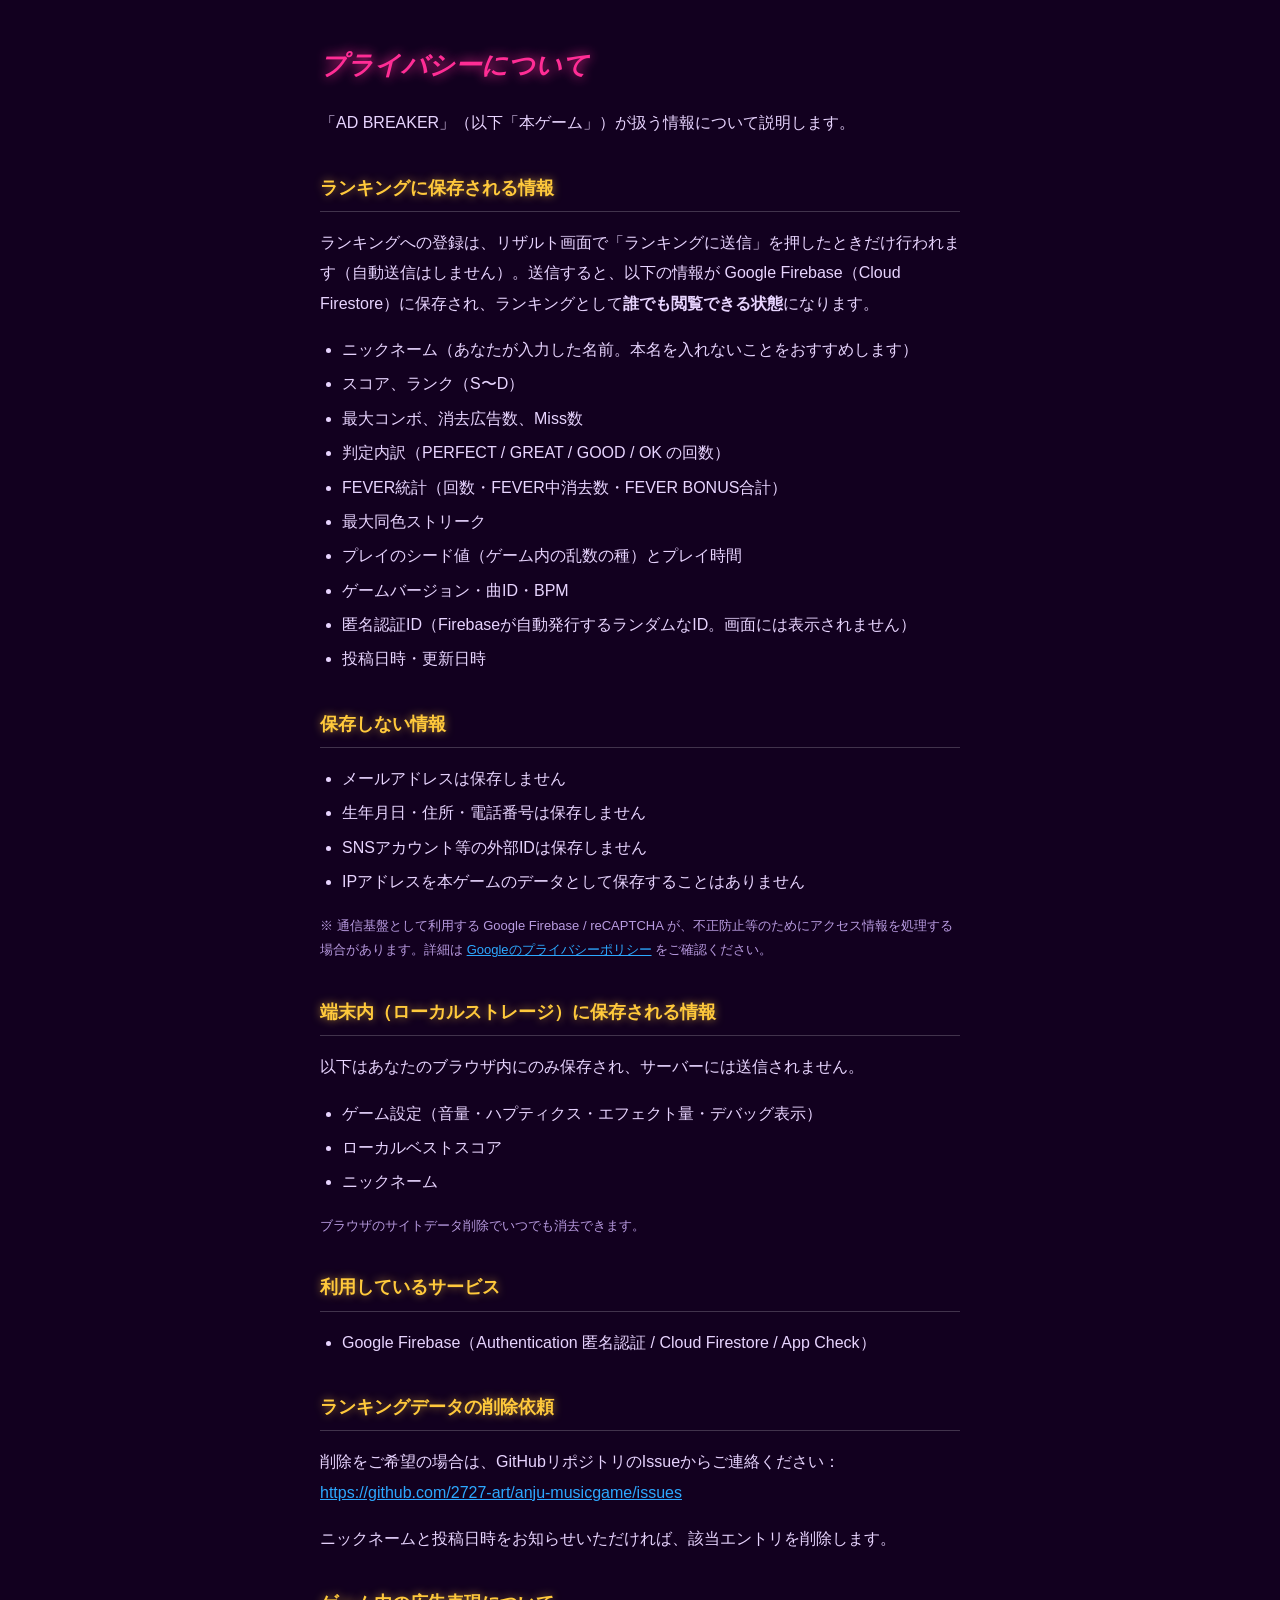
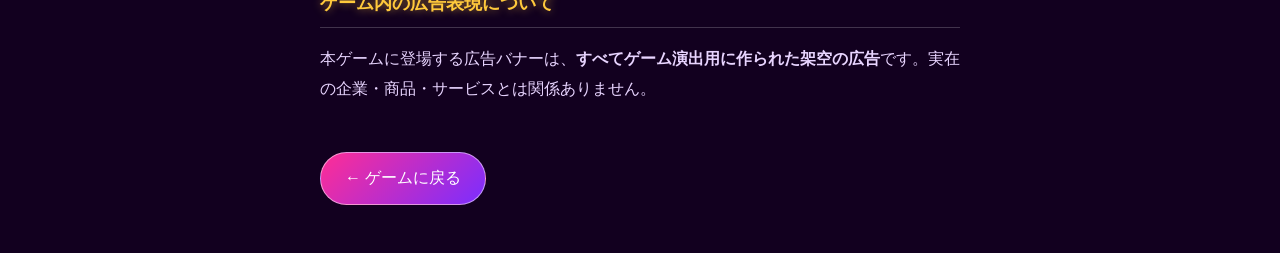
<file: privacy.html>
<!DOCTYPE html>
<html lang="ja">
<head>
<meta charset="UTF-8">
<meta name="viewport" content="width=device-width, initial-scale=1.0">
<title>プライバシーについて — AD BREAKER</title>
<style>
  body {
    margin: 0;
    padding: 24px 16px 48px;
    background: #12001f;
    color: #e8d4ff;
    font-family: 'Segoe UI', 'Hiragino Sans', 'Noto Sans JP', sans-serif;
    line-height: 1.9;
  }
  main { max-width: 640px; margin: 0 auto; }
  h1 {
    font-style: italic;
    color: #ff2d95;
    text-shadow: 0 0 12px #ff2d95;
    font-size: 26px;
  }
  h2 {
    color: #ffc93c;
    text-shadow: 0 0 8px rgba(255, 201, 60, 0.6);
    font-size: 18px;
    margin-top: 32px;
    border-bottom: 1px solid rgba(255, 255, 255, 0.2);
    padding-bottom: 6px;
  }
  ul { padding-left: 22px; }
  li { margin: 4px 0; }
  .note { font-size: 13px; color: #b89ae0; }
  .placeholder { color: #8f7bb0; font-style: italic; }
  a { color: #2da8ff; }
  .back {
    display: inline-block;
    margin-top: 32px;
    padding: 10px 24px;
    border: 1px solid rgba(255, 255, 255, 0.5);
    border-radius: 999px;
    color: #fff;
    text-decoration: none;
    background: linear-gradient(135deg, #ff2d95, #7b2dff);
  }
</style>
</head>
<body>
<main>
  <h1>プライバシーについて</h1>
  <p>「AD BREAKER」（以下「本ゲーム」）が扱う情報について説明します。</p>

  <h2>ランキングに保存される情報</h2>
  <p>ランキングへの登録は、リザルト画面で「ランキングに送信」を押したときだけ行われます（自動送信はしません）。送信すると、以下の情報が Google Firebase（Cloud Firestore）に保存され、ランキングとして<strong>誰でも閲覧できる状態</strong>になります。</p>
  <ul>
    <li>ニックネーム（あなたが入力した名前。本名を入れないことをおすすめします）</li>
    <li>スコア、ランク（S〜D）</li>
    <li>最大コンボ、消去広告数、Miss数</li>
    <li>判定内訳（PERFECT / GREAT / GOOD / OK の回数）</li>
    <li>FEVER統計（回数・FEVER中消去数・FEVER BONUS合計）</li>
    <li>最大同色ストリーク</li>
    <li>プレイのシード値（ゲーム内の乱数の種）とプレイ時間</li>
    <li>ゲームバージョン・曲ID・BPM</li>
    <li>匿名認証ID（Firebaseが自動発行するランダムなID。画面には表示されません）</li>
    <li>投稿日時・更新日時</li>
  </ul>

  <h2>保存しない情報</h2>
  <ul>
    <li>メールアドレスは保存しません</li>
    <li>生年月日・住所・電話番号は保存しません</li>
    <li>SNSアカウント等の外部IDは保存しません</li>
    <li>IPアドレスを本ゲームのデータとして保存することはありません</li>
  </ul>
  <p class="note">※ 通信基盤として利用する Google Firebase / reCAPTCHA が、不正防止等のためにアクセス情報を処理する場合があります。詳細は <a href="https://policies.google.com/privacy" target="_blank" rel="noopener">Googleのプライバシーポリシー</a> をご確認ください。</p>

  <h2>端末内（ローカルストレージ）に保存される情報</h2>
  <p>以下はあなたのブラウザ内にのみ保存され、サーバーには送信されません。</p>
  <ul>
    <li>ゲーム設定（音量・ハプティクス・エフェクト量・デバッグ表示）</li>
    <li>ローカルベストスコア</li>
    <li>ニックネーム</li>
  </ul>
  <p class="note">ブラウザのサイトデータ削除でいつでも消去できます。</p>

  <h2>利用しているサービス</h2>
  <ul>
    <li>Google Firebase（Authentication 匿名認証 / Cloud Firestore / App Check）</li>
  </ul>

  <h2>ランキングデータの削除依頼</h2>
  <p>削除をご希望の場合は、GitHubリポジトリのIssueからご連絡ください：<br>
    <a href="https://github.com/2727-art/anju-musicgame/issues" target="_blank" rel="noopener">https://github.com/2727-art/anju-musicgame/issues</a></p>
  <p>ニックネームと投稿日時をお知らせいただければ、該当エントリを削除します。</p>

  <h2>ゲーム内の広告表現について</h2>
  <p>本ゲームに登場する広告バナーは、<strong>すべてゲーム演出用に作られた架空の広告</strong>です。実在の企業・商品・サービスとは関係ありません。</p>

  <a class="back" href="./index.html">← ゲームに戻る</a>
</main>
</body>
</html>
</file>
